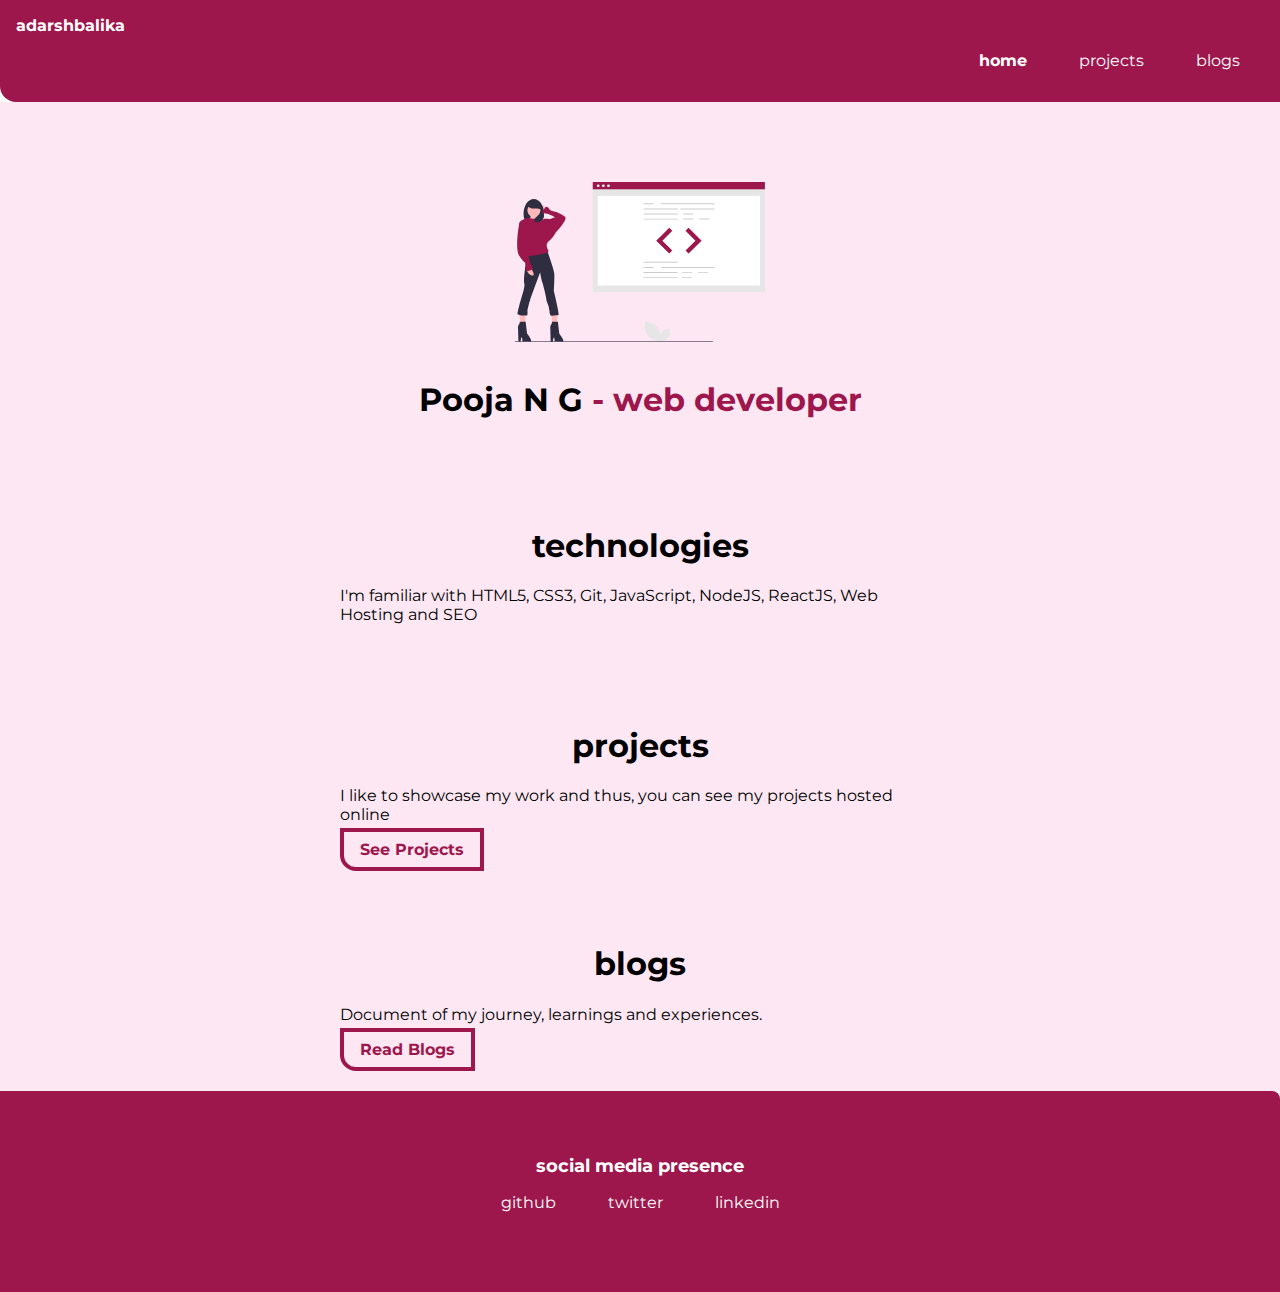
<file: index.html>
<!DOCTYPE html>
<html lang="en">
<head>
    <meta charset="UTF-8">
    <meta name="viewport" content="width=device-width, initial-scale=1.0">
    <title>home | adarshbalika</title>
    <link href="style.css" rel="stylesheet" />
</head>
<body>
    <nav class="navigation container">
        <div class="nav-brand"><a href="/">adarshbalika</a></div>
        <ul class="list-non-bullet nav-pills">
            <li class="list-item-inline">
                <a class="link link-active" href="/">home</a>
            </li>
            <li class="list-item-inline">
                <a class="link" href="projects.html">projects</a>
            </li>
            <li class="list-item-inline">
                <a class="link" href="blogs.html">blogs</a>
            </li>
        </ul>
    </nav>

    <header class="hero">
        <img class="hero-img" src="images/adarshbaalika.svg" />
        <h1 class="hero-heading">Pooja N G  <span class="heading-inverted"> - web developer</span></h1>
    </header>

    <section class="section ow">
        <div class="container container-center">
            <h1>technologies</h1>
            <p>I'm familiar with HTML5, CSS3, Git, JavaScript, NodeJS, ReactJS, Web Hosting and SEO</p>
        </div>
    </section>

    <section class="section ow">
        <div class="container container-center">
            <h1>projects</h1>
            <p>I like to showcase my work and thus, you can see my projects hosted online</p>
            <a class="link link-primary" href="projects.html">See Projects</a>
        </div>
    </section>

    <section class="section ow">
        <div class="container container-center">
            <h1>blogs</h1>
            <p>Document of my journey, learnings and experiences. </p>
            <a class="link link-secondary" href="blogs.html">Read Blogs</a>
        </div>
    </section>

    <footer class="footer">
        <div class="footer-header">social media presence</div>
        <ul class="social-links list-non-bullet">
            <li class="list-item-inline">
                <a class="link" href="https://github.com/PoojaNandihalliGirish99">
                    github
                </a>
            </li>
            <li class="list-item-inline">
                <a class="link" href="https://twitter.com/PoojaNG10">
                    twitter
                </a>
            </li>
            <li class="list-item-inline">
                <a class="link" href="https://www.linkedin.com/in/poojang">
                    linkedin
                </a>
            </li>
            
        </ul>
    </footer>


    
</body>
</html>
</file>
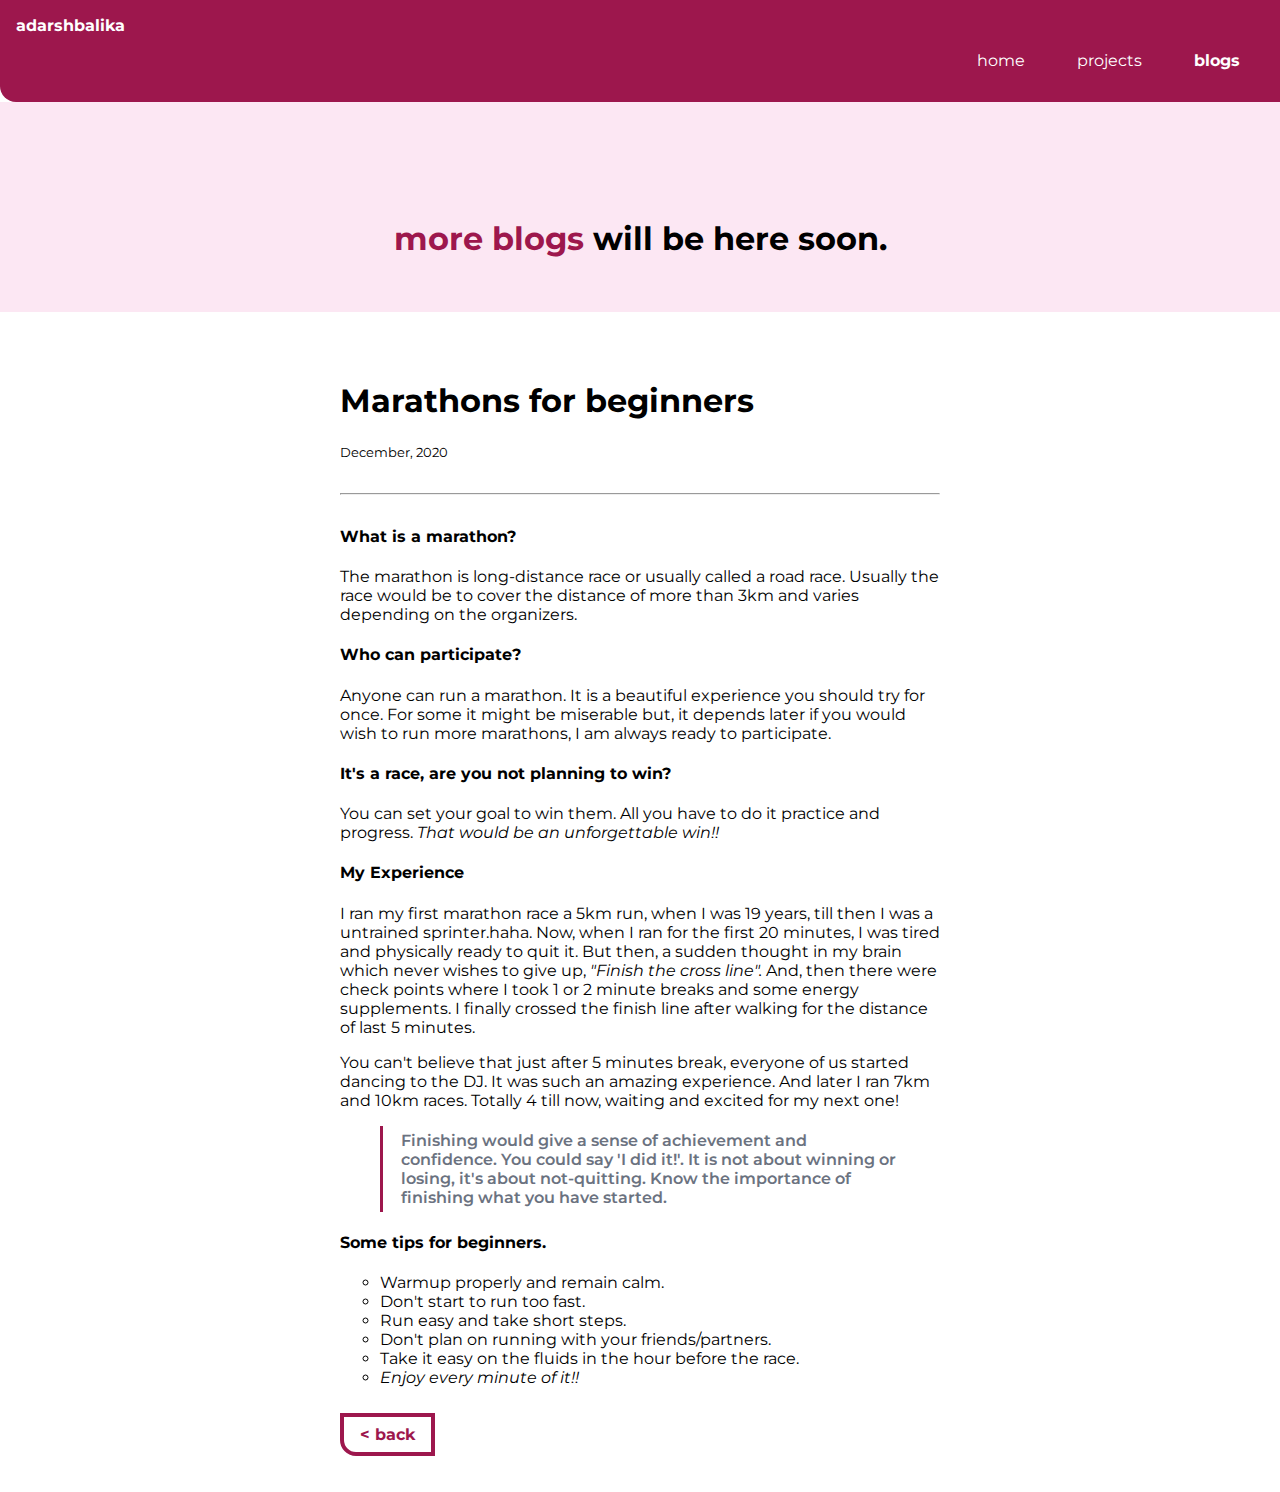
<file: blogOne.html>
<!DOCTYPE html>
<html lang="en">
<head>
    <meta charset="UTF-8">
    <meta name="viewport" content="width=device-width, initial-scale=1.0">
    <link href="style.css" rel="stylesheet" />
    <title>Check out soon</title>
</head>
<body>

    <nav class="navigation container">
        <div class="nav-brand"><a href="/">adarshbalika</a></div>
        <ul class="list-non-bullet nav-pills">
            <li class="list-item-inline">
                <a class="link" href="/">home</a>
            </li>
            <li class="list-item-inline">
                <a class="link " href="projects.html">projects</a>
            </li>
            <li class="list-item-inline">
                <a class="link link-active" href="blogs.html">blogs</a>
            </li>
        </ul>
    </nav>

    <header class="hero">
        <h1 class="hero-heading"><span class="heading-inverted">more blogs </span>will be here soon.</h1>
    </header>
    
    <ul class="list-non-bullet">

        <li>
            <article class="showcase-list container container-center ">
                <h1>Marathons for beginners</h1>
            <small>December, 2020</small>
            <hr>
            <h4>What is a marathon?</h4>
            <p>The marathon is long-distance race or usually called a road race. Usually the race would be to cover the distance of more than 3km and varies depending on the organizers.</p>
            <h4>Who can participate?</h4>
            <p>Anyone can run a marathon. It is a beautiful experience you should try for once. For some it might be miserable but, it depends later if you would wish to run more marathons, I am always ready to participate.</p>
            <h4>It's a race, are you not planning to win?</h4>
            <p>You can set your goal to win them. All you have to do it practice and progress. <em>That would be an 
                unforgettable win!!</em></p>
            <h4>My Experience</h4>
            <p>I ran my first marathon race a 5km run, when I was 19 years, till then I was a untrained sprinter.haha.
                 Now, when I ran for the first 20 minutes, I was tired and physically ready to quit it. 
                But then, a sudden thought in my brain which never wishes to give up, <em>"Finish the cross line".</em> 
                And, then there were check points where I took 1 or 2 minute breaks and some energy supplements.
                 I finally crossed the finish line after walking for the distance of last 5 minutes.</p><p>You can't 
                     believe that just after 5 minutes break, everyone of us started dancing to the DJ. 
                     It was such an amazing experience. And later I ran 7km and 10km races. Totally 4 till now,
                      waiting and excited for my next one! </p>
            <blockquote>Finishing would give a sense of achievement and confidence. You could say 'I did it!'. It is not about winning or losing, it's about not-quitting. Know the importance of finishing what you have started.</blockquote>
            <h4>Some tips for beginners.</h4>
            <ul>
                <li>
                    Warmup properly and remain calm.
                </li>
                <li>
                    Don't start to run too fast.
                </li>
                <li>
                    Run easy and take short steps.
                </li>
                <li>
                    Don't plan on running with your friends/partners.
                </li>
                <li>
                    Take it easy on the fluids in the hour before the race.
                </li>
                <li><em>Enjoy every minute of it!!</em></li>
            </ul>
            <br><br>
            <a class="link link-primary" href="/blogs.html"> < back</a>
            </article>
        </li>


    </ul>


</body>
</html>
</file>
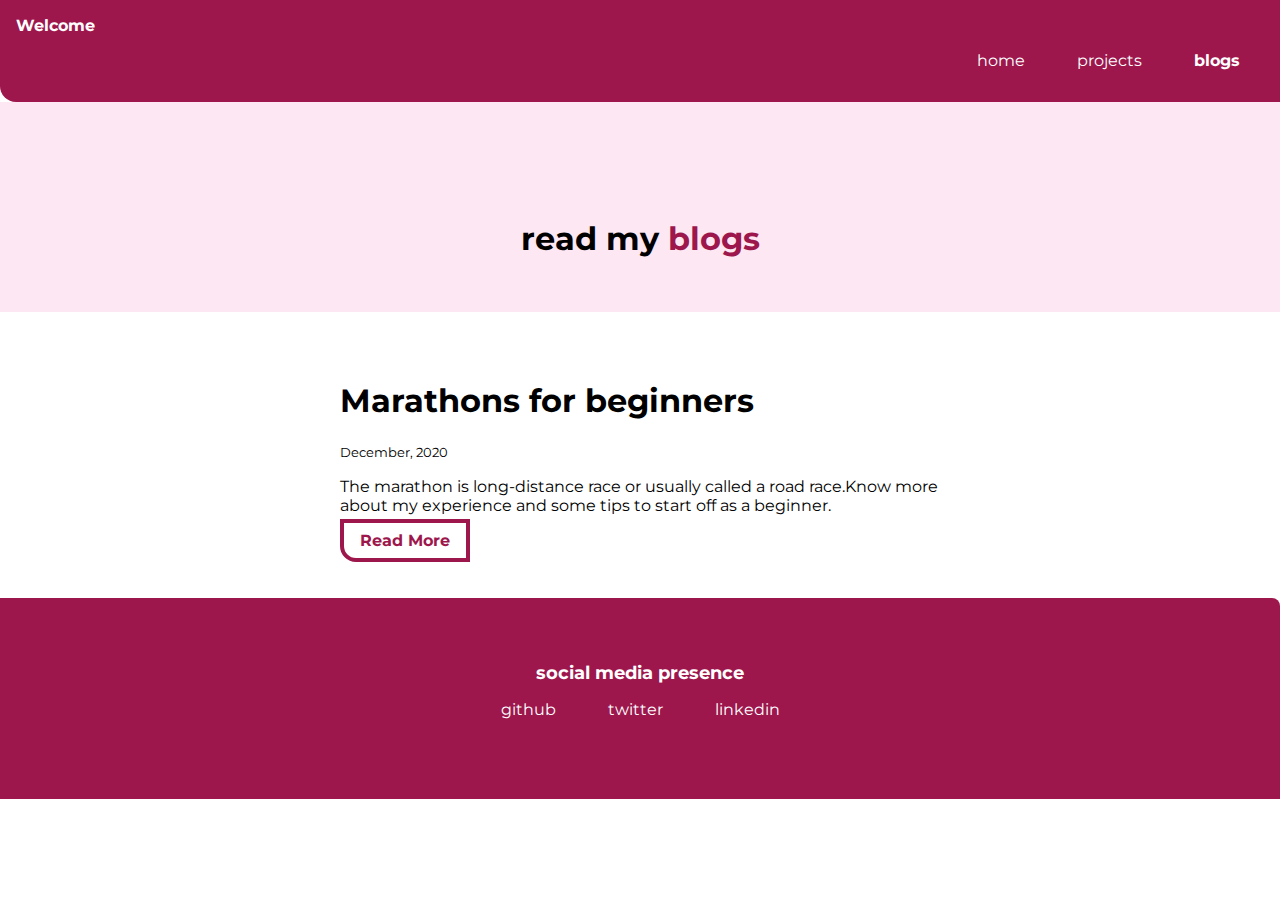
<file: blogs.html>
<!DOCTYPE html>
<html lang="en">
<head>
    <meta charset="UTF-8">
    <meta name="viewport" content="width=device-width, initial-scale=1.0">
    <link href="style.css" rel="stylesheet" />
    <title>blogs | by Pooja N G</title>
</head>
<body>
    <nav class="navigation container">
        <div class="nav-brand"><a href="/">Welcome</a></div>
        <ul class="list-non-bullet nav-pills">
            <li class="list-item-inline">
                <a class="link" href="/">home</a>
            </li>
            <li class="list-item-inline">
                <a class="link " href="projects.html">projects</a>
            </li>
            <li class="list-item-inline">
                <a class="link link-active" href="blogs.html">blogs</a>
            </li>
        </ul>
    </nav>

    <header class="hero">
        <h1 class="hero-heading">read my <span class="heading-inverted">blogs</span></h1>
    </header>

    <ul class="list-non-bullet">

        <li>
            <article class="showcase-list container container-center ">
                <h1>Marathons for beginners</h1>
            <small>December, 2020</small>
            <p>The marathon is long-distance race or usually called a road race.Know more about my experience and some tips to start off as a beginner.</p>
            <a class="link link-primary" href="/blogOne.html">Read More</a>
            </article>
        </li>


    </ul>

    <footer class="footer">
        <div class="footer-header">social media presence</div>
        <ul class="social-links list-non-bullet">
            <li class="list-item-inline">
                <a class="link" href="https://github.com/PoojaNandihalliGirish99">
                    github
                </a>
            </li>
            <li class="list-item-inline">
                <a class="link" href="https://twitter.com/PoojaNG10">
                    twitter
                </a>
            </li>
            <li class="list-item-inline">
                <a class="link" href="https://www.linkedin.com/in/poojang">
                    linkedin
                </a>
            </li>
            
        </ul>
    </footer>
    
</body>
</html>
</file>
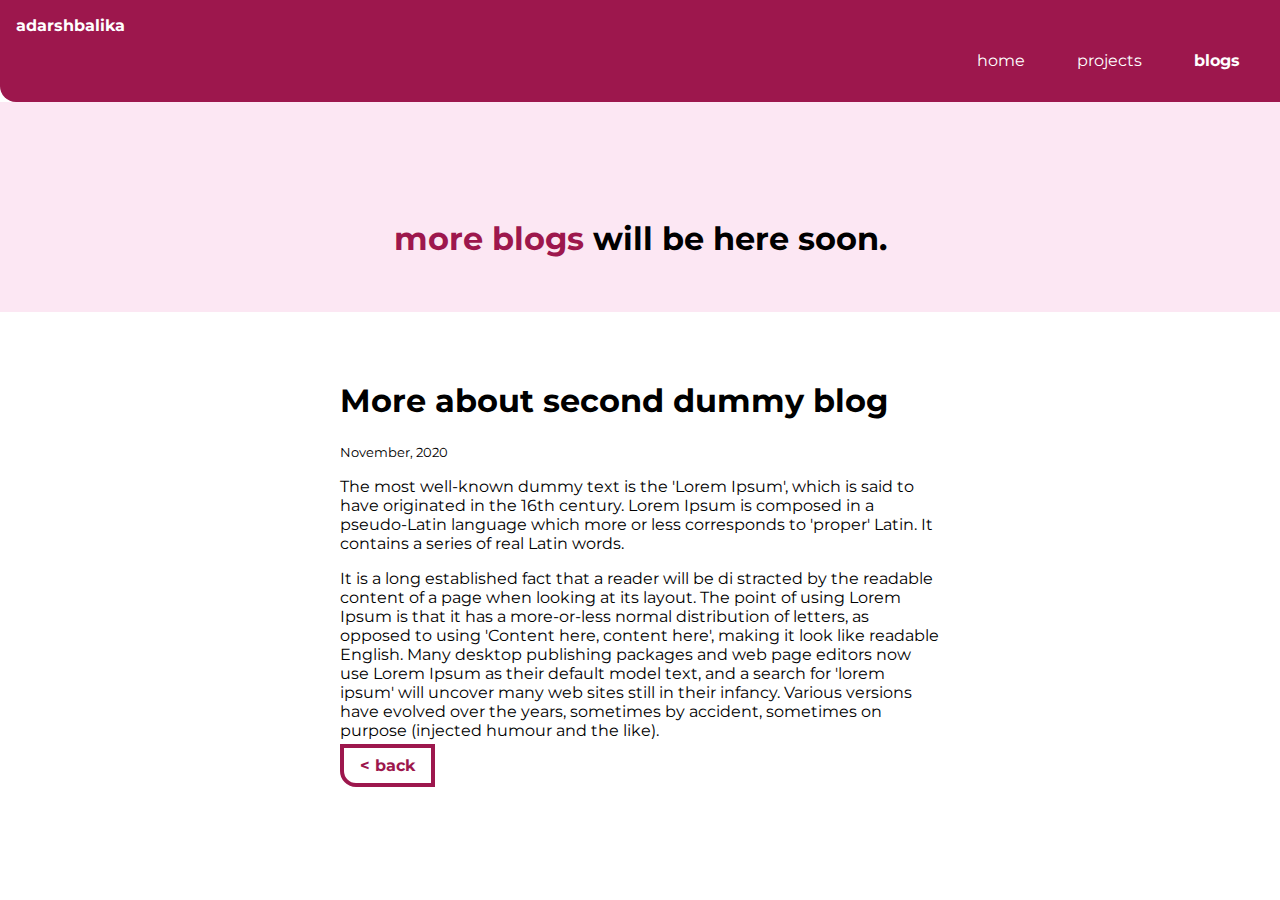
<file: blogTwo.html>
<!DOCTYPE html>
<html lang="en">
<head>
    <meta charset="UTF-8">
    <meta name="viewport" content="width=device-width, initial-scale=1.0">
    <link href="style.css" rel="stylesheet" />
    <title>Check out soon</title>
</head>
<body>

    <nav class="navigation container">
        <div class="nav-brand"><a href="/">adarshbalika</a></div>
        <ul class="list-non-bullet nav-pills">
            <li class="list-item-inline">
                <a class="link" href="/">home</a>
            </li>
            <li class="list-item-inline">
                <a class="link " href="projects.html">projects</a>
            </li>
            <li class="list-item-inline">
                <a class="link link-active" href="blogs.html">blogs</a>
            </li>
        </ul>
    </nav>

    <header class="hero">
        <h1 class="hero-heading"><span class="heading-inverted">more blogs </span>will be here soon.</h1>
    </header>
    
    <ul class="list-non-bullet">

        <li>
            <article class="showcase-list container container-center ">
                <h1>More about second dummy blog</h1>
            <small>November, 2020</small>
            <p>The most well-known dummy text is the 'Lorem Ipsum',
                 which is said to have originated in the 16th century. 
                 Lorem Ipsum is composed in a pseudo-Latin language
                  which more or less corresponds to 'proper' Latin.
                   It contains a series of real Latin words.</p>
<p>It is a long established fact that a reader will be di
    stracted by the readable content of a page when looking at its layout. 
    The point of using Lorem Ipsum is that it has a more-or-less normal
     distribution of letters, as opposed to using 'Content here, content here',
      making it look like readable English. Many desktop publishing packages 
      and web page editors now use Lorem Ipsum as their default model text,
       and a search for 'lorem ipsum' will uncover many web sites still in 
       their infancy. Various versions have evolved over the years, sometimes 
       by accident,
     sometimes on purpose (injected humour and the like).</p>
            <a class="link link-primary" href="/blogs.html"> < back</a>
            </article>
        </li>


    </ul>


</body>
</html>
</file>
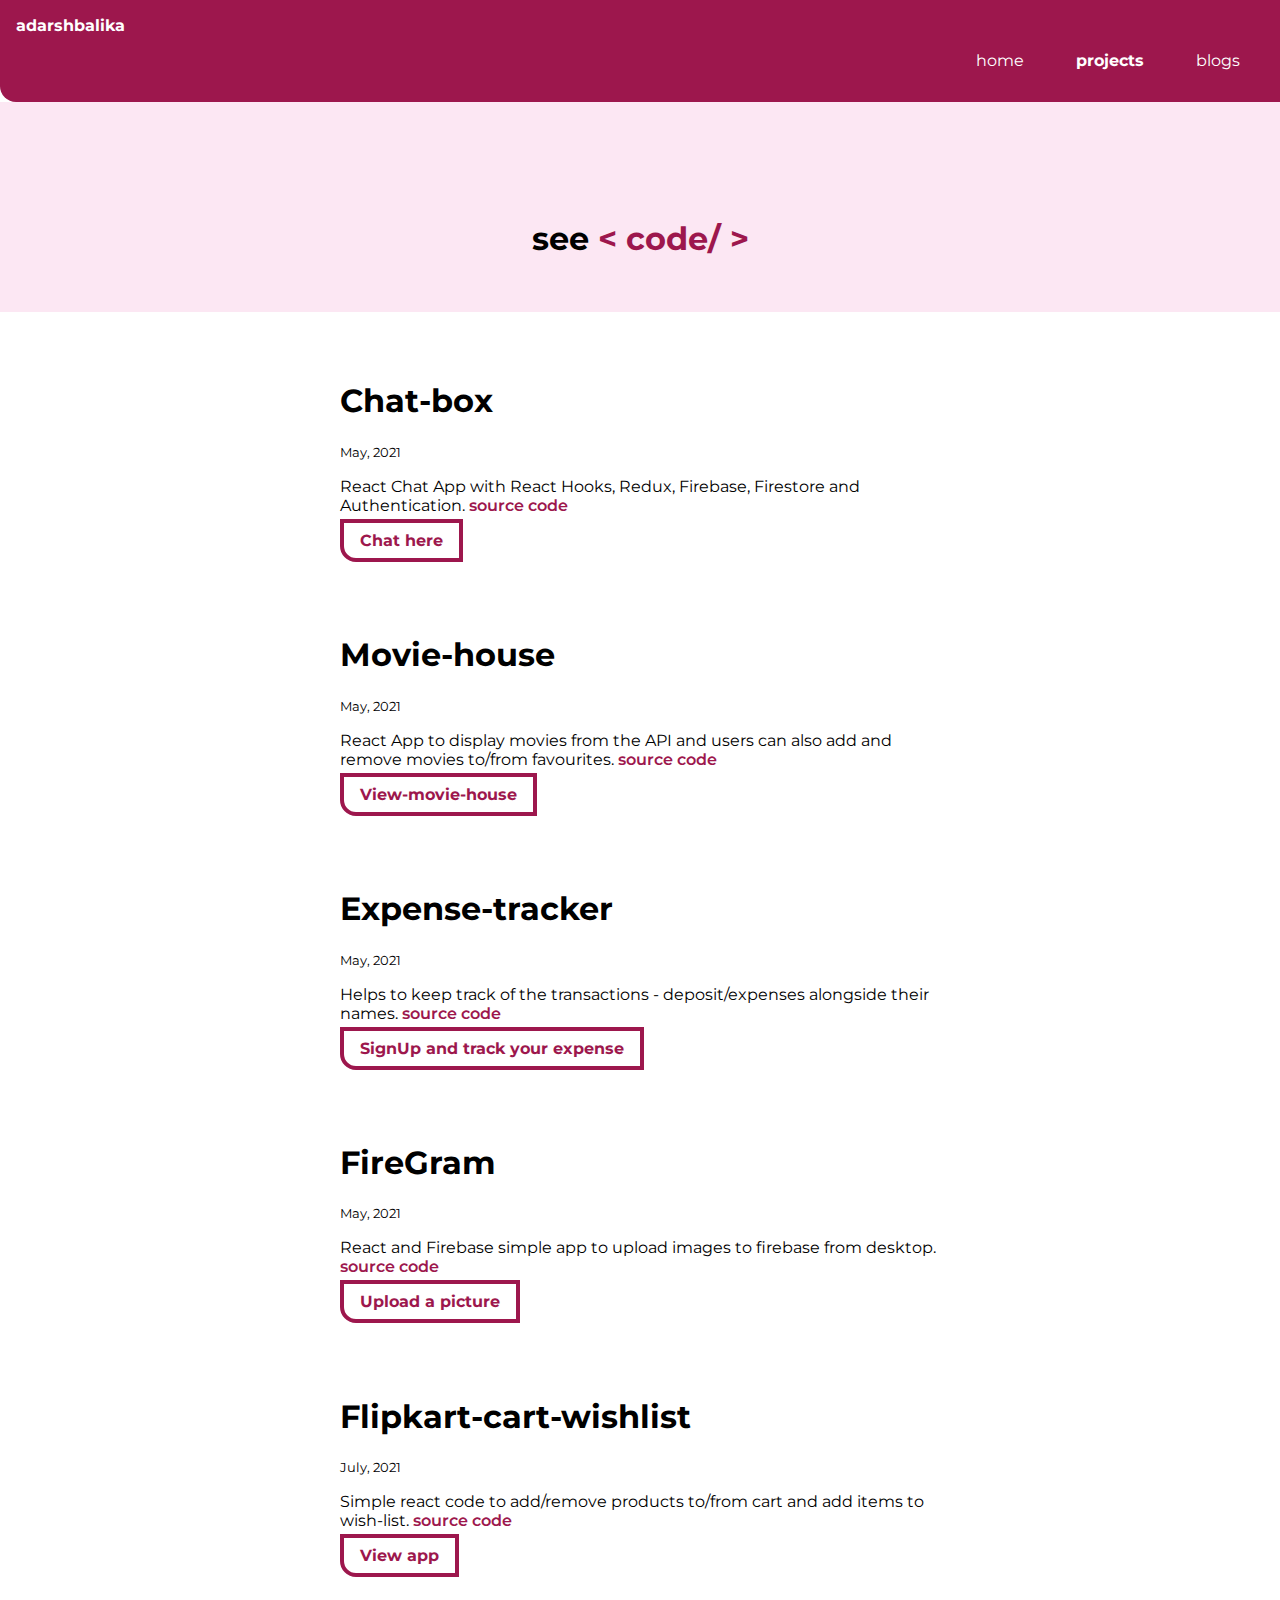
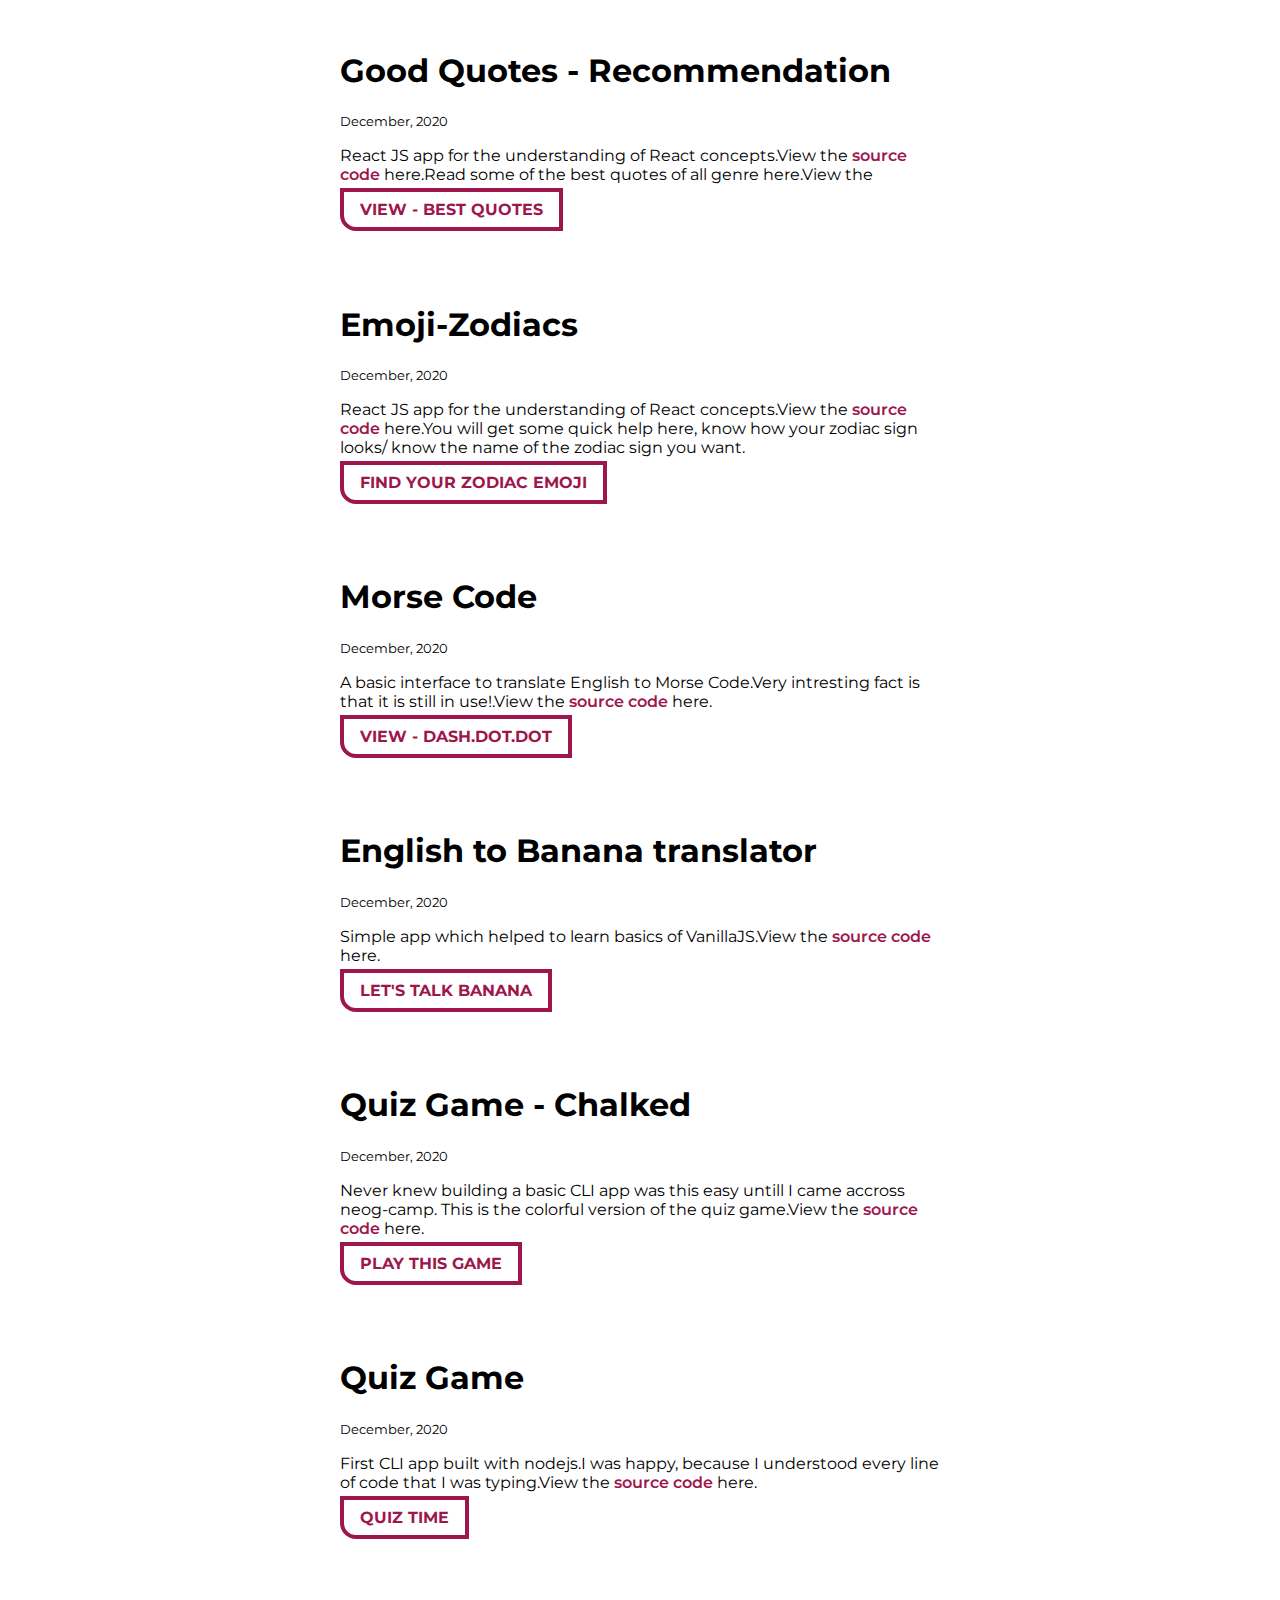
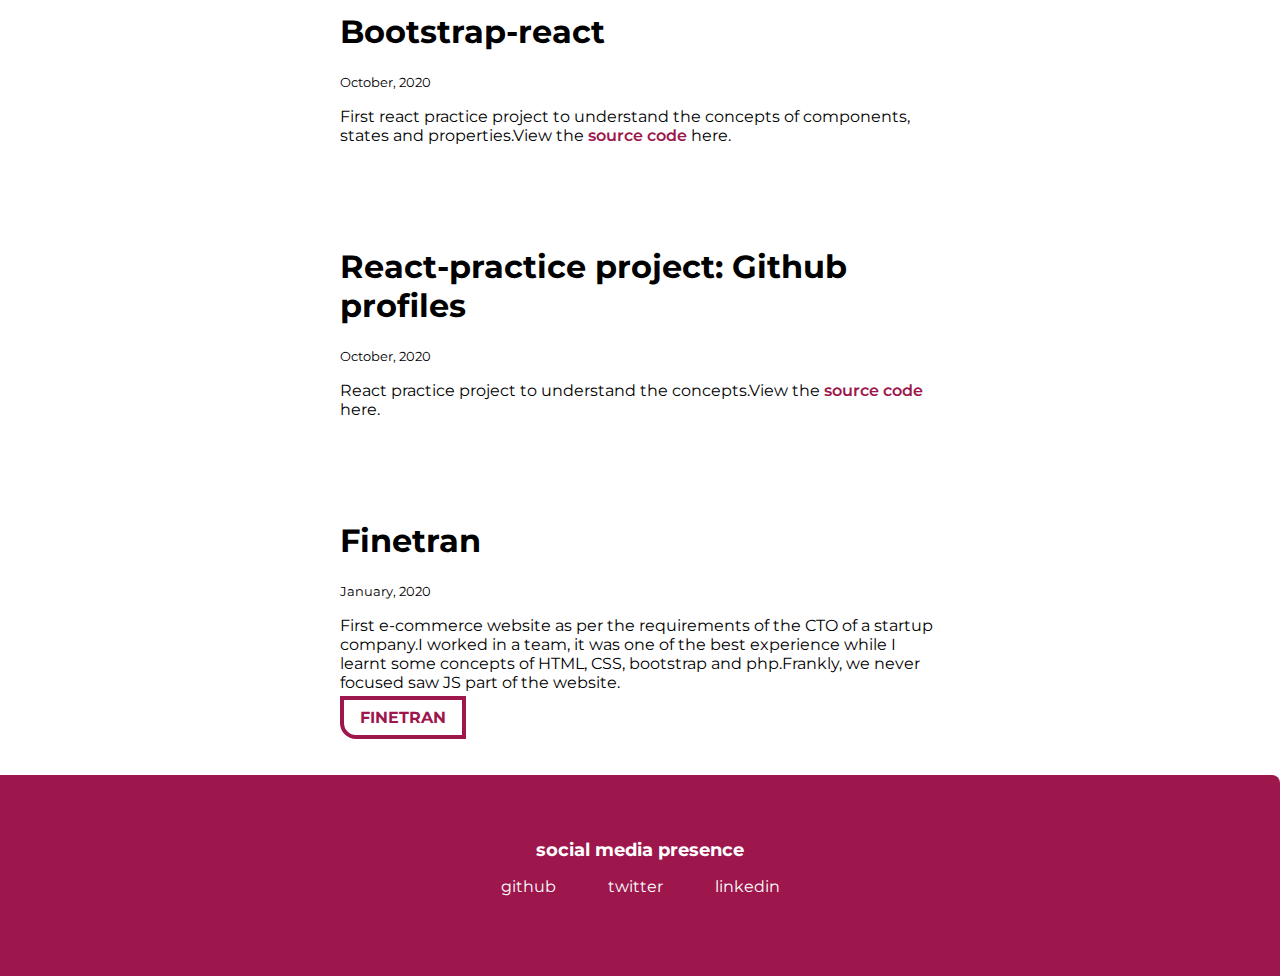
<file: projects.html>
<!DOCTYPE html>
<html lang="en">

<head>
    <meta charset="UTF-8">
    <meta name="viewport" content="width=device-width, initial-scale=1.0">
    <link href="style.css" rel="stylesheet" />
    <title>projects | adarshbalika</title>
</head>

<body>
    <nav class="navigation container">
        <div class="nav-brand"><a href="/">adarshbalika</a></div>
        <ul class="list-non-bullet nav-pills">
            <li class="list-item-inline">
                <a class="link" href="/">home</a>
            </li>
            <li class="list-item-inline">
                <a class="link link-active" href="projects.html">projects</a>
            </li>
            <li class="list-item-inline">
                <a class="link" href="blogs.html">blogs</a>
            </li>
        </ul>
    </nav>

    <header class="hero">
        <h1 class="hero-heading">see <span class="heading-inverted"> &lt; code/ &gt;</span></h1>
    </header>

    <ul class="list-non-bullet">


        <li>
            <article class="showcase-list container container-center ">
                <h1>Chat-box</h1>
                <small>May, 2021</small>
                <p>React Chat App with React Hooks, Redux, Firebase, Firestore and Authentication.
                    
                    <a class="view-source-code" target="_blank" href="https://github.com/PoojaNandihalliGirish99/Chat-box"> source
                        code </a>
                </p>

                <a class="link link-primary" href="https://chat-box-76829.web.app/">Chat here</a>

            </article>

        </li>

        <li>
            <article class="showcase-list container container-center ">
                <h1>Movie-house</h1>
                <small>May, 2021</small>
                <p>React App to display movies from the API and users can also add and remove movies to/from favourites.
                    
                    <a class="view-source-code" target="_blank" href="https://github.com/PoojaNandihalliGirish99/Movie-house"> source
                        code </a>
                </p>

                <a class="link link-primary" href="https://your-movie-house.netlify.app/">View-movie-house</a>

            </article>

        </li>

        <li>
            <article class="showcase-list container container-center ">
                <h1>Expense-tracker</h1>
                <small>May, 2021</small>
                <p>Helps to keep track of the transactions - deposit/expenses alongside their names.
                    
                    <a class="view-source-code" target="_blank" href="https://github.com/PoojaNandihalliGirish99/transactions-helper"> source
                        code </a>
                </p>

                <a class="link link-primary" href="https://expense-tracker-3a33d.web.app/">SignUp and track your expense</a>

            </article>

        </li>

        <li>
            <article class="showcase-list container container-center ">
                <h1>FireGram</h1>
                <small>May, 2021</small>
                <p>React and Firebase simple app to upload images to firebase from desktop.
                    
                    <a class="view-source-code" target="_blank" href="https://github.com/PoojaNandihalliGirish99/RF-gallery"> source
                        code </a>
                </p>

                <a class="link link-primary" href="https://rf-gallery.web.app/">Upload a picture</a>

            </article>

        </li>

        <li>
            <article class="showcase-list container container-center ">
                <h1>Flipkart-cart-wishlist</h1>
                <small>July, 2021</small>
                <p>Simple react code to add/remove products to/from cart and add items to wish-list.
                    
                    <a class="view-source-code" target="_blank" href="https://github.com/PoojaNandihalliGirish99/flipkart-cart-wishlist"> source
                        code </a>
                </p>

                <a class="link link-primary" href="https://flipkart-cart-wish.netlify.app/">View app</a>

            </article>

        </li>

        <li>
            <article class="showcase-list container container-center ">
                <h1>Good Quotes - Recommendation</h1>
                <small>December, 2020</small>
                <p>React JS app for the understanding of React concepts.View the<a class="view-source-code" target="_blank" href="https://github.com/PoojaNandihalliGirish99/good-quotes"> source
                    code </a>here.Read some of the best quotes of all genre here.View the
                </p>

                <a class="link link-primary" href="https://ngpsi.csb.app/">VIEW - BEST QUOTES </a>

            </article>

        </li>

        <li>
            <article class="showcase-list container container-center ">
                <h1>Emoji-Zodiacs</h1>
                <small>December, 2020</small>
                <p>React JS app for the understanding of React concepts.View the <a class="view-source-code" target="_blank" href="https://github.com/PoojaNandihalliGirish99/emojis-interpreter"> source
                    code </a>here.You will get some quick help here, know how your zodiac sign looks/ know the name of the zodiac sign you want.
                </p>

                <a class="link link-primary" href="https://w54o3.csb.app/">FIND YOUR ZODIAC EMOJI</a>

            </article>

        </li>

        <li>
            <article class="showcase-list container container-center ">
                <h1>Morse Code</h1>
                <small>December, 2020</small>
                <p>A basic interface to translate English to Morse Code.Very intresting fact is that it is still in
                    use!.View the
                    <a class="view-source-code" target="_blank" href="https://github.com/PoojaNandihalliGirish99/morse-funEncode"> source
                        code </a>here.
                </p>

                <a class="link link-primary" target="_blank" href="https://dash-dot-dot.netlify.app">VIEW - DASH.DOT.DOT</a>

            </article>

        </li>




        <li>
            <article class="showcase-list container container-center ">
                <h1>English to Banana translator</h1>
                <small>December, 2020</small>
                <p>Simple app which helped to learn basics of VanillaJS.View the
                    <a class="view-source-code" target="_blank" href="https://github.com/PoojaNandihalliGirish99/banana-speak"> source
                        code </a>here.
                </p>

                <a class="link link-primary" target="_blank" href="https://eng-to-banana.netlify.app/">LET'S TALK BANANA</a>


            </article>

        </li>


        <li>
            <article class="showcase-list container container-center ">
                <h1>Quiz Game - Chalked</h1>
                <small>December, 2020</small>
                <p>Never knew building a basic CLI app was this easy untill I came accross neog-camp.
                    This is the colorful version of the quiz game.View the
                    <a class="view-source-code" target="_blank" href="https://github.com/PoojaNandihalliGirish99/quizGameChalked">
                        source code </a>here.
                </p>

                <a class="link link-primary" target="_blank" href="https://repl.it/@PoojaNG/quizGameChalked?embed=1&output=1">PLAY THIS
                    GAME</a>


            </article>

        </li>

        <li>
            <article class="showcase-list container container-center ">
                <h1>Quiz Game</h1>
                <small>December, 2020</small>
                <p>First CLI app built with nodejs.I was happy, because I understood every line of code that I was
                    typing.View the
                    <a class="view-source-code" target="_blank" href="https://github.com/PoojaNandihalliGirish99/quizGame">
                        source code </a>here.
                </p>

                <a class="link link-primary" target="_blank" href="https://repl.it/@PoojaNG/quizGame?embed=1&output=1">QUIZ TIME</a>


            </article>

        </li>

        <li>
            <article class="showcase-list container container-center ">
                <h1>Bootstrap-react</h1>
                <small>October, 2020</small>
                <p>First react practice project to understand the concepts of components, states and properties.View the <a
                        class="view-source-code" target="_blank" href="https://github.com/PoojaNandihalliGirish99/bootstrap-react"> source code </a> here.</p>
            </article>

        </li>
        <li>
            <article class="showcase-list container container-center ">
                <h1>React-practice project: Github profiles</h1>
                <small>October, 2020</small>
                <p>React practice project to understand the concepts.View the <a class="view-source-code"
                    target="_blank" href="https://github.com/PoojaNandihalliGirish99/github-profiles"> source code </a>here. </p>
            </article>

        </li>

        <li>
            <article class="showcase-list container container-center ">
                <h1>Finetran</h1>
                <small>January, 2020</small>
                <p>First e-commerce website as per the requirements of the CTO of a startup company.I worked in a team,
                    it was one of the best experience while I learnt some concepts of HTML, CSS, bootstrap and
                    php.Frankly, we never focused saw JS part of the website. </p>

                <a class="link link-primary" target="_blank/" href="www.finetran.com">FINETRAN</a>
               
            </article>

        </li>


    </ul>

    <footer class="footer">
        <div class="footer-header">social media presence</div>
        <ul class="social-links list-non-bullet">
            <li class="list-item-inline">
                <a class="link" href="https://github.com/PoojaNandihalliGirish99">
                    github
                </a>
            </li>
            <li class="list-item-inline">
                <a class="link" href="https://twitter.com/PoojaNG10">
                    twitter
                </a>
            </li>
            <li class="list-item-inline">
                <a class="link" href="https://www.linkedin.com/in/poojang">
                    linkedin
                </a>
            </li>

        </ul>
    </footer>

</body>

</html>
</file>
<file: style.css>
@import url('https://fonts.googleapis.com/css2?family=Montserrat:wght@400;700&display=swap');

:root {
    --primary-color: #9D174D;
    --off-white: #F3F4F6;
    --dark-gray: #6B7280;
}

body {
    font-family: 'Montserrat', sans-serif;
    margin: 0px
}

hr {
    margin: 2rem 0rem;
}

/** spaces **/

.margin-md {
    margin: 2rem;
}

/** container **/
.container {
    padding: 0rem 1rem;
}

.container-center {
    max-width: 600px;
    margin: auto;
}

/** links **/
.link {
    box-sizing: border-box;
    text-decoration: none;
    padding: 0.5rem 1rem;
}

.link-primary {
    /* background-color: var(--dark-gray); */
    color: #9D174D;
    border-bottom-left-radius: 1rem;
    border: 4px solid var(--primary-color);
    /* display: block; */
    max-width: 140px;
    font-weight:700;
    margin: 1rem 1rem 1rem 0rem;
}

.link-secondary {
    color: #9D174D;
    border: 4px solid var(--primary-color);
    border-bottom-left-radius: 1rem;
    /* display: block; */
    font-weight: 700;
    max-width: 140px;
    margin: 1rem 1rem 1rem 0rem;
}

/** look into BEM naming convention for CSS **/

/** lists **/

.list-non-bullet {
    list-style: none;
    padding-inline-start: 0px;
}

.list-item-inline {
    display: inline;
    padding: 0rem 0.5rem;
}

/** navigation **/

.navigation {
    background-color: var(--primary-color);
    color: white;
    padding: 1rem;
    border-bottom-left-radius: 1rem;
}

.navigation .nav-brand {
    font-weight: bold;
}

.nav-brand a {
    text-decoration: none;
    color: inherit;
}


.navigation .nav-pills {
    text-align: right;
}

.navigation .link {
    color: white;
}

.navigation .link-active {
    font-weight: bold;
}

nav.container ul li a:hover {
    color:black;
}

.view-source-code {
    color: #9D174D;
    text-decoration: none;
    font-weight: 600;
}


/** header **/

.hero {
    padding: 2rem;
    padding-top: 5rem;
    background-color: #FCE7F3;
    /* display:inline; */

}

.hero .hero-img {
    max-width: 80%;
    width: 250px;
    display: block;
    margin: auto;
}

.hero .hero-heading {
    text-align: center;
    padding-top: 1rem;
    color: black;
}

.hero .hero-heading .heading-inverted {
    color: #9D174D;
}

/** sections **/

.section {
    padding: 2rem;
}

.section h1 {
    text-align: center;

}

.ow {
    background-color: #FCE7F3;
}

blockquote {
    border-left: 3px solid #9D174D;
    color:#6B7280;
    font-weight:600;
    margin: 35px 0px;
    padding: 5px 0px 5px 18px;
    display: block;
    margin-block-start: 1em;
    margin-block-end: 1em;
    margin-inline-start: 40px;
    margin-inline-end: 40px;
}

/** footers **/

.footer {
    background-color: var(--primary-color);
    padding: 4rem 1rem;
    text-align: center;
    color: white;
    border-top-right-radius: 0.5rem;
}

.footer .link {
    color: white
}

.footer .footer-header {
    font-weight: bold;
    font-size: large;
}

.footer ul {
    padding-inline-start: 0px;
}

/** projects **/
.showcase-list {
    padding: 2rem;
}

/** blogs **/
.showcase-blog {
    padding-bottom: 6rem;
}
</file>
